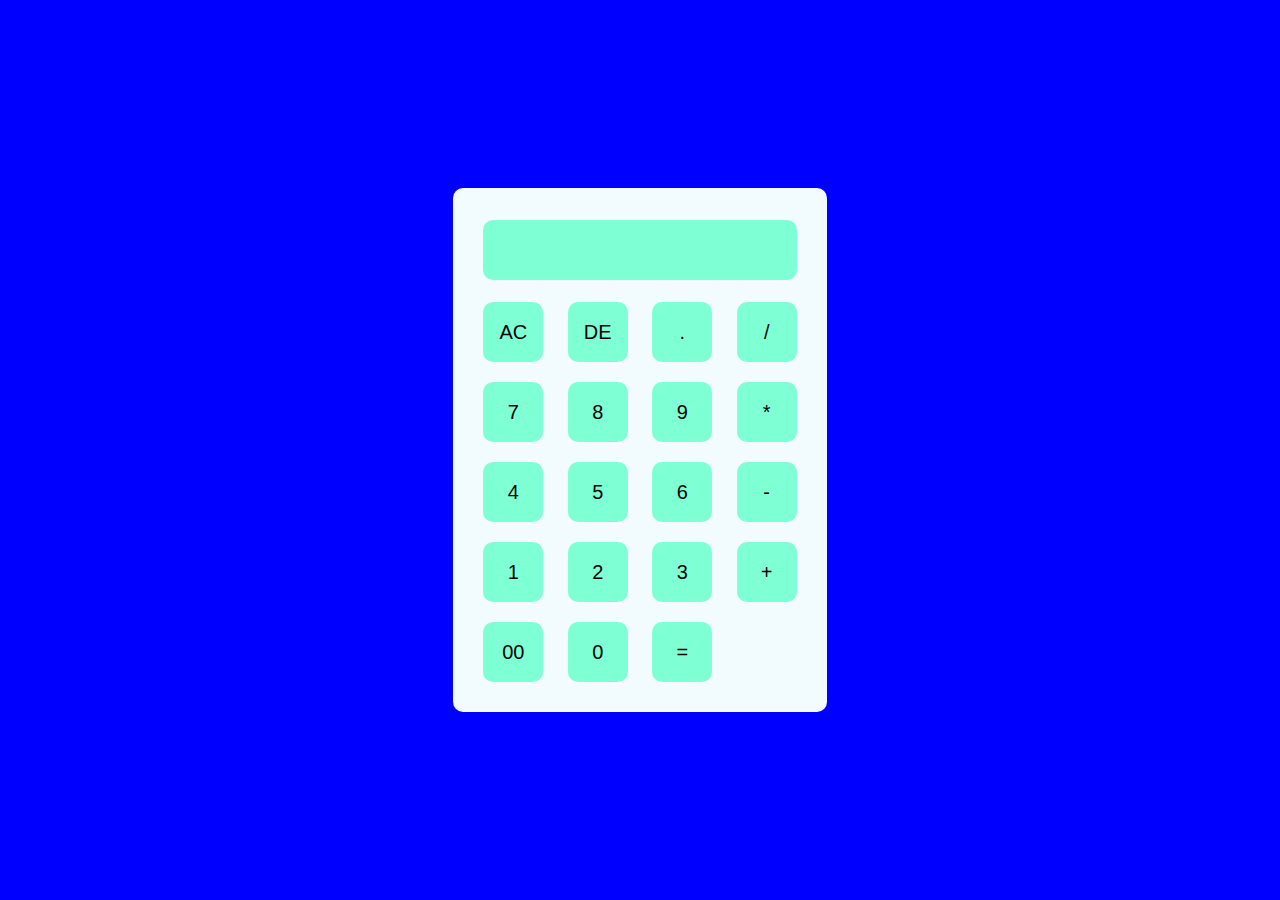
<file: Calculator/index.html>
<!DOCTYPE html>
<html lang="en">
<head>
    <meta charset="UTF-8">
    <meta name="viewport" content="width=device-width, initial-scale=1.0">
    <title>Calculator</title>
    <link rel="stylesheet" href="style.css">
</head>
<body>


    <div class="container">
        <div class="calculator">
            <form>
                <div class="display">
                    <input type="text" name="display">
                </div>
                <div class="brdr">
                    <input type="button" value="AC" onclick="display.value = '' ">
                    <input type="button" value="DE" onclick="display.value =  display.value.toString().slice(0,-1)" >
                    <input type="button" value="." onclick="display.value += '.' ">
                    <input type="button" value="/" onclick="display.value += '/' " >
                </div>
                <div class="brdr">
                    <input type="button" value="7" onclick="display.value+='7' ">
                    <input type="button" value="8" onclick="display.value+='8' ">
                    <input type="button" value="9" onclick="display.value+='9' ">
                    <input type="button" value="*" onclick="display.value+='*' " >
                </div>
                <div class="brdr">
                    <input type="button" value="4" onclick="display.value+='4' ">
                    <input type="button" value="5" onclick="display.value+='5' ">
                    <input type="button" value="6" onclick="display.value+='6' ">
                    <input type="button" value="-" onclick="display.value+='-' ">
                </div>
                <div class="brdr">
                    <input type="button" value="1" onclick="display.value+='1' ">
                    <input type="button" value="2" onclick="display.value+='2' ">
                    <input type="button" value="3" onclick="display.value+='3' ">
                    <input type="button" value="+" onclick="display.value+='+' ">
                </div>
                <div class="brdr">
                    <input type="button" value="00" onclick="display.value+='00' ">
                    <input type="button" value="0" onclick="display.value+='0' ">
                    <input type="button" value="=" class="equal" onclick="display.value = eval(display.value)">
                </div>
            </form>
        </div>


    </div>
    
</body>
</html>
</file>
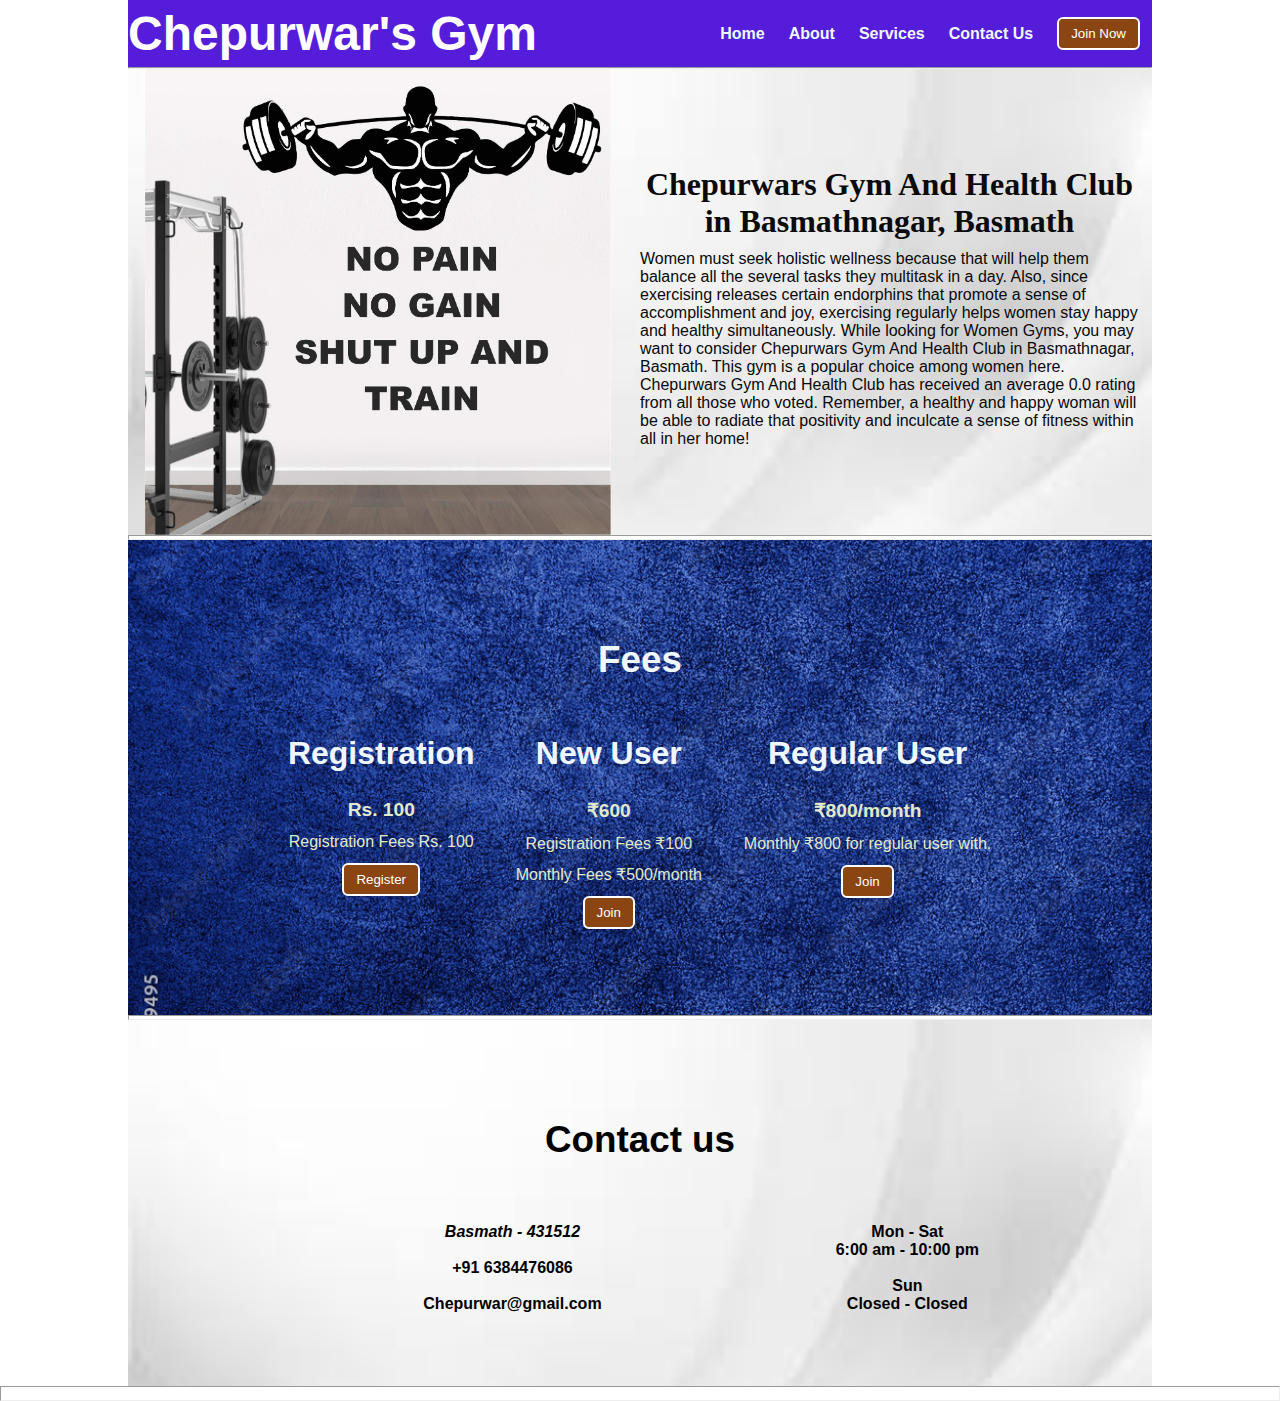
<file: Landing Page/index.html>
<!DOCTYPE html>
<html lang="en">

<head>
    <meta charset="UTF-8">
    <meta http-equiv="X-UA-Compatible" content="IE=edge">
    <meta name="viewport" content="width=device-width, initial-scale=1.0">
    <title>Chepurwar's Gym</title>
    <link rel="stylesheet" href="style.css">
    <script src="timer.js"></script>
    <link rel="stylesheet" href="utils.css">
</head>

<body class='overflow-x-hidden'>
    <div class="container mx-auto">
        <header class="bg">
            <nav class="flex justify-between bg">
                <div class="font-bold flex items-center text-blue"><h1>Chepurwar's Gym</h1></div>
                <ul class="navbar flex items-center">
                    <li class="active"><b>Home</b></li>
                    <li class="active"><b>About</b></li>
                    <li class="active"><b>Services</b></li>
                    <li class="active"><b>Contact Us</b></li>
                    <li class="active"><button class="btn">Join Now</button></li>
                </ul>
            </nav>
            <hr>
        </header>
        <main class="min-h-screen">
            <section class="section1">
                <div class="flex">
                    
                    <div class="topright flex justify-center">
                        <img class="gymimg" src="fit.jpg" alt="">
                    </div>
                    <div class="topleft flex flex-col justify-center px-2">
                       
                        <h1 class="my-1 text-center animat">Chepurwars Gym And Health Club in Basmathnagar, Basmath</h1>
                        <p>
                          
                          Women must seek holistic wellness because that will help them balance all the several tasks they multitask in a day. Also, since exercising releases certain endorphins that promote a sense of accomplishment and joy, exercising regularly helps women stay happy and healthy simultaneously.
                          
                          While looking for Women Gyms, you may want to consider Chepurwars Gym And Health Club in Basmathnagar, Basmath. This gym is a popular choice among women here. Chepurwars Gym And Health Club has received an average 0.0 rating from all those who voted. Remember, a healthy and happy woman will be able to radiate that positivity and inculcate a sense of fitness within all in her home!</p>
                    </div>
                    
                </div>
            </section>
            <hr size="5">
            <section class="section2">
                <h1 class="text-center my-2">Fees</h1>
                
                <div class="boxes flex justify-center">
                    <div class="box">
                       <h2>Registration</h2>
                        <ul class="sym">
                            <li class="highlighted">Rs. 100</li>
                            <li>Registration Fees Rs. 100</li>
                          <button class="btn">Register</button>

                        </ul>
                    </div>
                    <div class="box">
                        <h2>New User</h2>
                        <ul class="sym">
                            <li class="highlighted">₹600</li>
                            <li>Registration Fees ₹100</li>
                            <li>Monthly Fees ₹500/month</li>
                            <button class="btn">Join</button>


                        </ul>
                    </div>
                    <div class="box">
                        <h2>Regular User
                        </h2>
                        <ul class="sym">
                            <li class="highlighted">₹800/month</li>
                            
                            <li>Monthly ₹800 for regular user with.</li>
                            <button class="btn">Join</button>

                        </ul>
                    </div>

                    

                </div>
            </section>
            <hr  class=" " size="5">
            <section class="section3">
                <div class="left my-2"><h1>Contact us</h1><br><br></div>
    <div class="leftpane">
                <p><b><i>Basmath - 431512</i></b></p><br>
                <p ><b>+91 6384476086</p><br>
                <p>Chepurwar@gmail.com</b><br><br></div><div class="rightpane">
                <p><b>
                 Mon - Sat <br>
                    6:00 am - 10:00 pm</p><br>
                    <p>Sun<br>
                        Closed - Closed</b></p>
                </div>
                        </aside>                </div>
                                
                    
            </section>
            <hr  class=" " size="15">
          
        </main>
        

    </div>
</body>

</html>
</file>
<file: Calculator/style.css>
*{
    margin: 0;
    padding: 0%;
    font-family: 'Poppins',sans-serif;
    box-sizing: border-box;
}

.container{
    width: 100%;
    height: 100vh;
    background: blue;
    display: flex;
    align-items: center;
    justify-content: center;
}

.calculator{
    background: #f2fbfd;
    padding: 20px;
border-radius: 10px;
}

.calculator form input{
    border: 0;
    outline: 0;
    width: 60px;
    height: 60px;
    border-radius: 10px;
    background: transparent;
    background-color: aquamarine;
    font-size: 20px;
    color: #040404;
    border-color: black;
    cursor: pointer;
    margin: 10px;
}

form .display{
    display: flex;
    justify-content: flex-end;
    margin: 2px 0;
}

form .display input{
    text-align: right;
    flex: 1;
    font-size: 45px;
    box-shadow: none;
}

form input .equal{
width: 145px;
}
</file>
<file: Landing Page/style.css>
@import url('https://fonts.googleapis.com/css2?family=Ubuntu:wght@300&display=swap');

*{
    margin: 0;
    padding: 0;
}

.container{
    max-width: 80vw;
    font-family: 'Calibri', sans-serif;
}

.navbar{
    display: flex;
    height: 67px;
    color: aliceblue;
    
}


.navbar li{
    list-style: none;
    margin: 0 12px;
}

.topleft{
    width: 50%;
}

.topright{ 
    width: 50%;
}

.section1{
   max-height: 100vh; 
   color: rgb(9, 9, 9);
   background-image: url("ww.jpg");
   background-size: cover;
   background-repeat: no-repeat;}

.section1 h1{
    color: #0a0a0c;
    font-size: 2rem;
}

.logo{
    font-size: 1.3rem;
}

.dumbellimg{
    width: 289px;
}

.topright .gymimg{
    width: 466px;
}

.section2{
    padding: 73px;
    background-image: url("wb.jpg");
    background-repeat: no-repeat;
    background-size:cover;
    color: aliceblue;
    
}

.section2 h1{    font-size: 2.3rem;
}

.section2 p{
    padding: 0 8vw;
    text-align: center;
}

.box{
    padding: 4px 0;
    margin: 9px 19px;
    min-width: 12vw;
    text-align: center;
}



.box h2{
    font-size: 2rem;
    padding: 15px 0;
    color: aliceblue;
}

.highlighted{
    font-size: 1.2rem;
    font-weight: bolder;
}

.box ul{
    list-style-type: none;

}

.box ul li{
   margin: 12px 2px;
   color: #e1eacf;
}

.plantable{
    display: flex;
    justify-content: center;
    align-items: center;
}

.section3 table{
    width: 100%;
    margin-bottom: 140px;
    margin-top: 20px;
    border-collapse: collapse;
    
}

.section3 table th{ 
    width: 23vw; 
    border-bottom: 2px solid black;
    padding: 15px 0;
} 

.section3 table td{   
    border-bottom: 2px solid black; 
} 
 

.section3 h1{
    font-size: 2.3rem;
}

.section3{
    padding: 73px;
    background-image: url("ww.jpg");
    background-size: cover;
    background-repeat: no-repeat;
        
        text-align: center;
    

}

.section.section-colour-brand {
    background-color: #c8102e;
    color: #fff;
}

footer{
    padding: 23px;
    text-align: center;
}
.buttons{
    display: flex;
    justify-content: center;
    align-items: center;
    margin: 12px;
}

.deal{
    font-size: 1.2rem;
    font-weight: bolder;
    margin: 12px 0;
}
</file>
<file: Landing Page/utils.css>
.min-h-screen{
    min-height: 100vh;
}

.bg-red{
    background-color: red;
}

.mx-auto{
    margin-left: auto;
    margin-right: auto;
}

.flex{
    display: flex;
    flex-direction: row;
}

.footer-top-overlay, .sub-header-overlay {
    position: absolute;
    top: 0;
    bottom: 0;
    left: 0;
    right: 0;
}

.col-sm-12 {
    -ms-flex: 0 0 100%;
    flex: 0 0 100%;
    max-width: 100%;
}
.col, .col-1, .col-10, .col-11, .col-12, .col-2, .col-3, .col-4, .col-5, .col-6, .col-7, .col-8, .col-9, .col-auto, .col-lg, .col-lg-1, .col-lg-10, .col-lg-11, .col-lg-12, .col-lg-2, .col-lg-3, .col-lg-4, .col-lg-5, .col-lg-6, .col-lg-7, .col-lg-8, .col-lg-9, .col-lg-auto, .col-md, .col-md-1, .col-md-10, .col-md-11, .col-md-12, .col-md-2, .col-md-3, .col-md-4, .col-md-5, .col-md-6, .col-md-7, .col-md-8, .col-md-9, .col-md-auto, .col-sm, .col-sm-1, .col-sm-10, .col-sm-11, .col-sm-12, .col-sm-2, .col-sm-3, .col-sm-4, .col-sm-5, .col-sm-6, .col-sm-7, .col-sm-8, .col-sm-9, .col-sm-auto, .col-xl, .col-xl-1, .col-xl-10, .col-xl-11, .col-xl-12, .col-xl-2, .col-xl-3, .col-xl-4, .col-xl-5, .col-xl-6, .col-xl-7, .col-xl-8, .col-xl-9, .col-xl-auto {
    position: relative;
    width: 100%;
    padding-right: 15px;
    padding-left: 15px;
}

.col-sm-6 {
    -ms-flex: 0 0 50%;
    flex: 0 0 50%;
    max-width: 50%;
}
.col, .col-1, .col-10, .col-11, .col-12, .col-2, .col-3, .col-4, .col-5, .col-6, .col-7, .col-8, .col-9, .col-auto, .col-lg, .col-lg-1, .col-lg-10, .col-lg-11, .col-lg-12, .col-lg-2, .col-lg-3, .col-lg-4, .col-lg-5, .col-lg-6, .col-lg-7, .col-lg-8, .col-lg-9, .col-lg-auto, .col-md, .col-md-1, .col-md-10, .col-md-11, .col-md-12, .col-md-2, .col-md-3, .col-md-4, .col-md-5, .col-md-6, .col-md-7, .col-md-8, .col-md-9, .col-md-auto, .col-sm, .col-sm-1, .col-sm-10, .col-sm-11, .col-sm-12, .col-sm-2, .col-sm-3, .col-sm-4, .col-sm-5, .col-sm-6, .col-sm-7, .col-sm-8, .col-sm-9, .col-sm-auto, .col-xl, .col-xl-1, .col-xl-10, .col-xl-11, .col-xl-12, .col-xl-2, .col-xl-3, .col-xl-4, .col-xl-5, .col-xl-6, .col-xl-7, .col-xl-8, .col-xl-9, .col-xl-auto {
    position: relative;
    width: 100%;
    padding-right: 15px;
    padding-left: 15px;
}

.row {
    display: -ms-flexbox;
    display: flex;
    -ms-flex-wrap: wrap;
    flex-wrap: wrap;
    margin-right: -15px;
    margin-left: -15px;
} 
.container, .container-fluid, .container-lg, .container-md, .container-sm, .container-xl {
    width: 100%;
    padding-right: 15px;
    padding-left: 15px;
    margin-right: auto;
    margin-left: auto;
}

#footer-top {
    background-color: #fcf9f9;
}

#footer-top, .portfolio_content, .service-content, .tx-wrapper.container .space-content, .tx-wrapper.container-fluid .space-content {
    padding-left: 15px;
    padding-right: 15px;
}

#footer-top {
    padding: 50px 0 30px;
    color: #080404;
    position: relative;
    background-color: #fffdfd;
}

.sym:hover{
    color: white;
    background-color: #7c89fe;
}

.bg{
    background-color: rgb(85 29 218);
}

.hrcolor{
color: rgb(47, 3, 150);

}

.leftpane{
    width: 25%;
    min-width: 500px;
    min-height: 110px;
    margin-left: 7%;   
    float: left;
    border-collapse: collapse;
}

.left{
    margin-top: 26px;
    margin-bottom: 26px;

}

.rightpane{
    width:500px;
    height: available;
    position: relative;
    margin-left: 40%;   
    border-collapse: collapse;
}

.items-center{
    align-items: center;
}

.justify-between{
    justify-content: space-between;
}

.justify-center{
    justify-content: center;
}

.flex-col{
    flex-direction: column;
}

.font-bold{
    font-weight: bolder;
    font-size: x-large;
}

.my-1{
    margin-top: 10px;
    margin-bottom: 10px;
    font-family: Georgia, serif;
   font-size: x-large;
}

.my-2{
    margin-top: 26px;
    margin-bottom: 26px;
}

.px-2{
    padding-left: 13px;
    padding-right: 13px;
}

.text-blue{
    color:white;
}

.btn{
    padding:7px 12px;
    border: 2px solid white;
    border-radius: 6px;
    cursor: pointer;
    color: white;
    background-color:#8b4513;
}

li:active,li:hover{
    background: #f6ede7;
    transition: .3s;
    
    
}

h1:hover{
color: #66300c;
    transition: .3s;
    
    
}
.animat{
    animation-direction: normal;
    animation-delay: 2s;
    animation-duration: 750ms;
    
}

.overflow-x-hidden{
    overflow-x: hidden;
}

.text-center{
    text-align: center;
    font-size: large;
}
</file>
